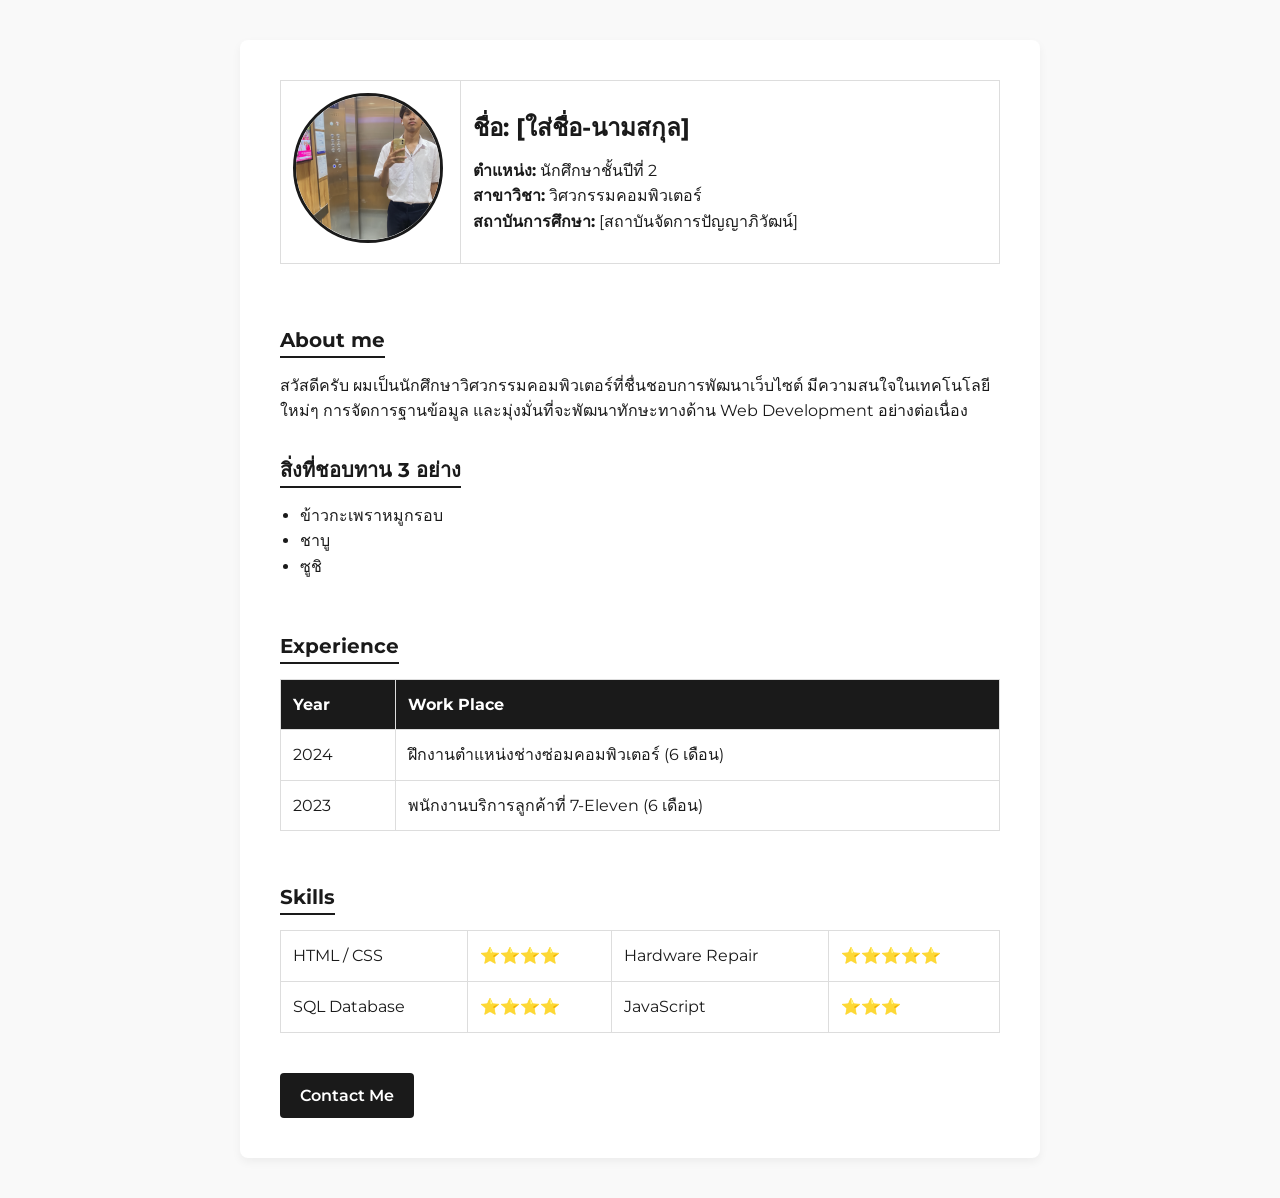
<file: index.html>
<!DOCTYPE html>
<html lang="th">
<head>
    <meta charset="UTF-8">
    <meta name="viewport" content="width=device-width, initial-scale=1.0">
    <title>My Page v2</title>
    <link rel="stylesheet" href="styles.css">
</head>
<body>
    <div class="container">
        <!-- Profile Section -->
        <table class="profile-table">
            <tr>
                <td class="profile-img-cell">
                    <img src="profile.png" alt="รูปโปรไฟล์ของฉัน" class="profile-img">
                </td>
                <td>
                    <h1>ชื่อ: [ใส่ชื่อ-นามสกุล]</h1>
                    <p><strong>ตำแหน่ง:</strong> นักศึกษาชั้นปีที่ 2</p>
                    <p><strong>สาขาวิชา:</strong> วิศวกรรมคอมพิวเตอร์</p>
                    <p><strong>สถาบันการศึกษา:</strong> [สถาบันจัดการปัญญาภิวัฒน์]</p>
                </td>
            </tr>
        </table>

        <h2>About me</h2>
        <p>สวัสดีครับ ผมเป็นนักศึกษาวิศวกรรมคอมพิวเตอร์ที่ชื่นชอบการพัฒนาเว็บไซต์ มีความสนใจในเทคโนโลยีใหม่ๆ การจัดการฐานข้อมูล และมุ่งมั่นที่จะพัฒนาทักษะทางด้าน Web Development อย่างต่อเนื่อง</p>

        <h2>สิ่งที่ชอบทาน 3 อย่าง</h2>
        <ul>
            <li>ข้าวกะเพราหมูกรอบ</li>
            <li>ชาบู</li>
            <li>ซูชิ</li>
        </ul>

        <h2>Experience</h2>
        <table>
            <tr>
                <th>Year</th>
                <th>Work Place</th>
            </tr>
            <tr>
                <td>2024</td>
                <td>ฝึกงานตำแหน่งช่างซ่อมคอมพิวเตอร์ (6 เดือน)</td>
            </tr>
            <tr>
                <td>2023</td>
                <td>พนักงานบริการลูกค้าที่ 7-Eleven (6 เดือน)</td>
            </tr>
        </table>

        <h2>Skills</h2>
        <table>
            <tr>
                <td>HTML / CSS</td>
                <td>⭐⭐⭐⭐</td>
                <td>Hardware Repair</td>
                <td>⭐⭐⭐⭐⭐</td>
            </tr>
            <tr>
                <td>SQL Database</td>
                <td>⭐⭐⭐⭐</td>
                <td>JavaScript</td>
                <td>⭐⭐⭐</td>
            </tr>
        </table>

        <a href="contact.html" class="btn">Contact Me</a>
    </div>
</body>
</html>
</file>
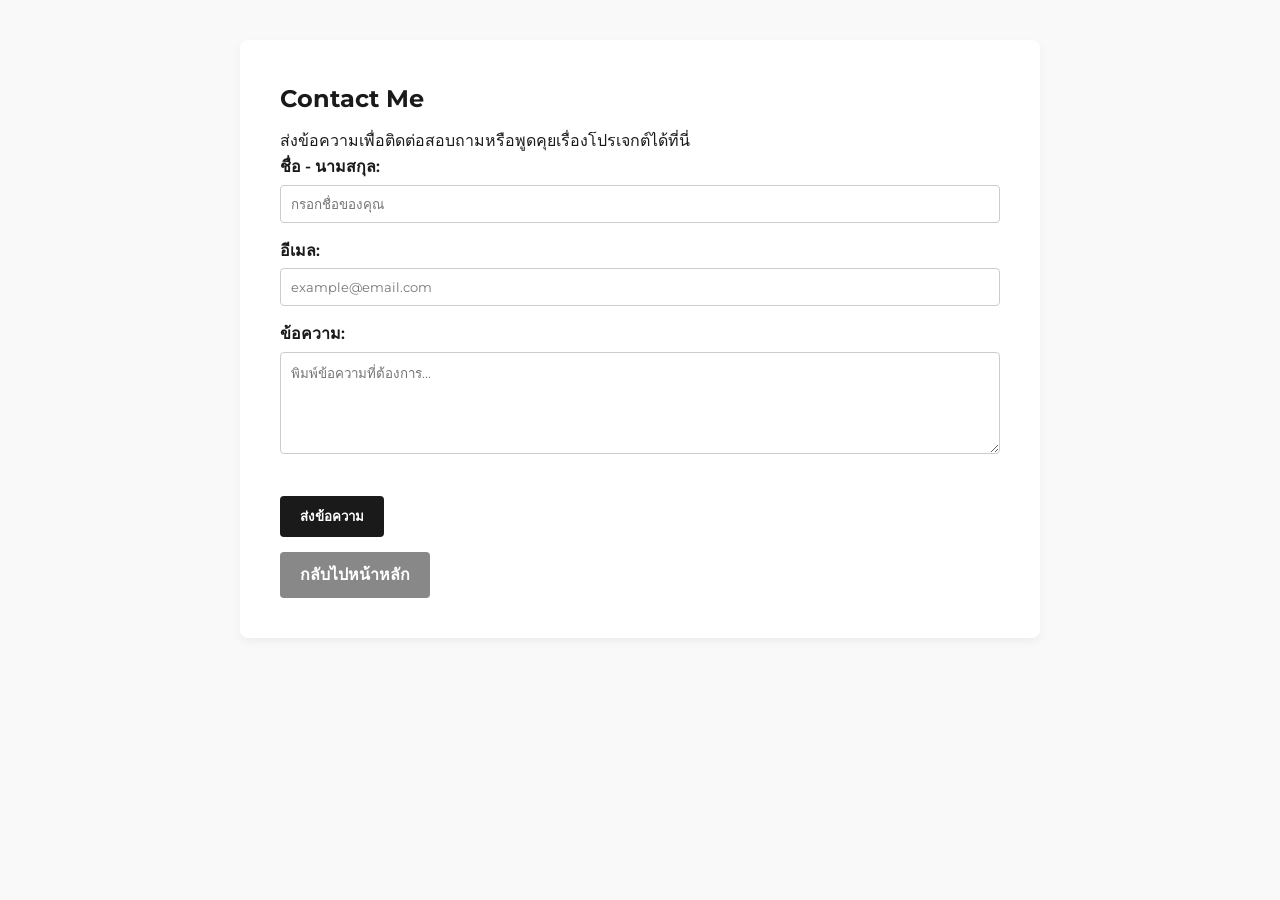
<file: contact.html>
<!DOCTYPE html>
<html lang="th">
<head>
    <meta charset="UTF-8">
    <meta name="viewport" content="width=device-width, initial-scale=1.0">
    <title>Contact - My Page v2</title>
    <link rel="stylesheet" href="styles.css">
</head>
<body>
    <div class="container">
        <h1>Contact Me</h1>
        <p>ส่งข้อความเพื่อติดต่อสอบถามหรือพูดคุยเรื่องโปรเจกต์ได้ที่นี่</p>
        
        <form action="#" method="get">
            <div class="form-group">
                <label for="name">ชื่อ - นามสกุล:</label>
                <input type="text" id="name" name="name" required placeholder="กรอกชื่อของคุณ">
            </div>
            <div class="form-group">
                <label for="email">อีเมล:</label>
                <input type="email" id="email" name="email" required placeholder="example@email.com">
            </div>
            <div class="form-group">
                <label for="message">ข้อความ:</label>
                <textarea id="message" name="message" rows="5" required placeholder="พิมพ์ข้อความที่ต้องการ..."></textarea>
            </div>
            <button type="submit" class="btn">ส่งข้อความ</button>
        </form>

        <a href="index.html" class="btn" style="background-color: #888; margin-top: 15px;">กลับไปหน้าหลัก</a>
    </div>
</body>
</html>
</file>
<file: styles.css>
@import url('https://fonts.googleapis.com/css2?family=Montserrat:wght@300;400;600&display=swap');

* {
    margin: 0;
    padding: 0;
    box-sizing: border-box;
}

body {
    font-family: 'Montserrat', sans-serif;
    background-color: #f9f9f9;
    color: #1a1a1a;
    line-height: 1.6;
    padding: 40px 20px;
}

.container {
    max-width: 800px;
    margin: 0 auto;
    background: #ffffff;
    padding: 40px;
    border-radius: 8px;
    box-shadow: 0 4px 10px rgba(0,0,0,0.05);
}

.profile-table {
    width: 100%;
    margin-bottom: 30px;
}

.profile-table td {
    vertical-align: middle;
}

.profile-img-cell {
    width: 180px;
}

.profile-img {
    width: 150px;
    height: 150px;
    border-radius: 55%;
    object-fit: cover;
    border: 3px solid #1a1a1a;
    object-position: 100%; 
}
h1 { font-size: 24px; margin-bottom: 10px; }
h2 { font-size: 20px; margin-top: 30px; margin-bottom: 15px; border-bottom: 2px solid #1a1a1a; display: inline-block; }

table {
    width: 100%;
    border-collapse: collapse;
    margin-bottom: 20px;
}

th, td {
    border: 1px solid #ddd;
    padding: 12px;
    text-align: left;
}

th { background-color: #1a1a1a; color: #ffffff; }
ul { margin-left: 20px; margin-bottom: 20px; }

.btn {
    display: inline-block;
    background-color: #1a1a1a;
    color: #ffffff;
    padding: 10px 20px;
    text-decoration: none;
    border-radius: 4px;
    font-weight: 600;
    margin-top: 20px;
    transition: background-color 0.3s;
}

.btn:hover { background-color: #444444; }

.form-group { margin-bottom: 15px; }
.form-group label { display: block; margin-bottom: 5px; font-weight: 600; }
.form-group input, .form-group textarea {
    width: 100%;
    padding: 10px;
    border: 1px solid #ccc;
    border-radius: 4px;
    font-family: inherit;
}
button { border: none; cursor: pointer; font-family: inherit; }
</file>
